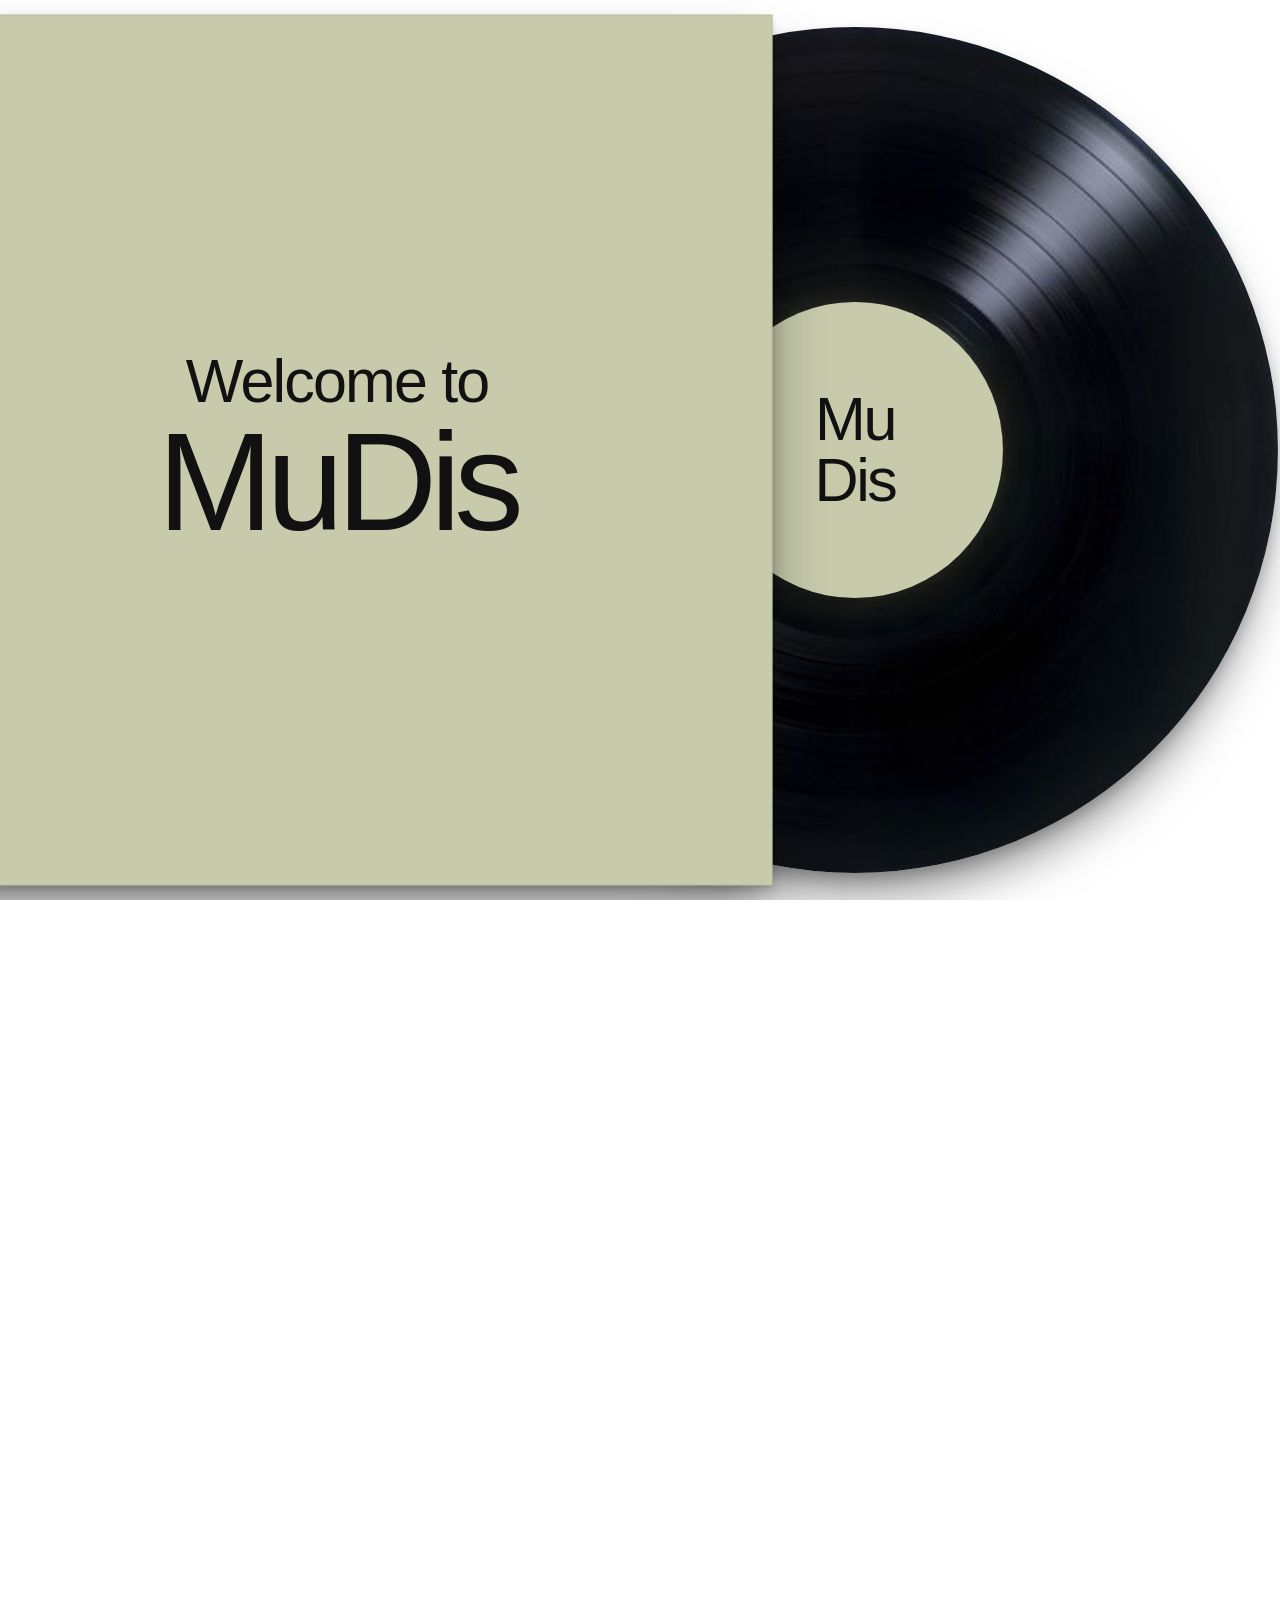
<file: index.html>
<!doctype html>
<html lang="en">
<head>
<meta charset="utf-8">
<meta name="viewport" content="width=device-width,initial-scale=1">
<title>MuDis</title>
<meta http-equiv="refresh" content="0; url=MuDis-Prototype.html">
<link rel="canonical" href="MuDis-Prototype.html">
<style>body{margin:0;font:16px/1.5 system-ui,sans-serif;background:#f3f3f1;color:#111;display:grid;place-items:center;min-height:100vh}a{color:inherit}</style>
</head>
<body>
<p>Opening MuDis… <a href="MuDis-Prototype.html">Click here if it doesn’t open</a>.</p>
<script>location.replace("MuDis-Prototype.html"+location.hash)</script>
</body>
</html>
</file>
